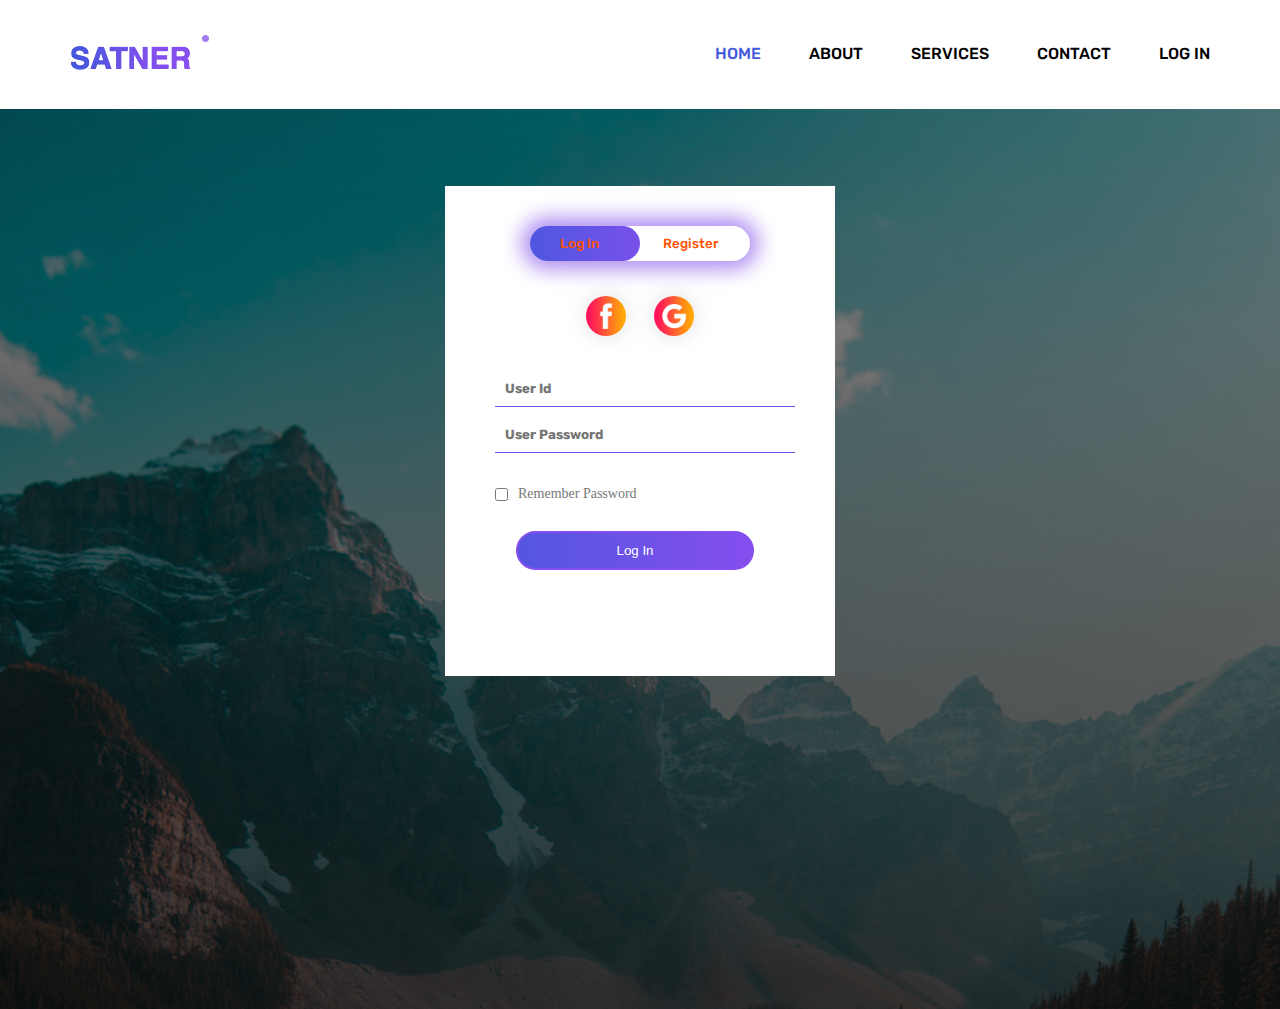
<file: login.html>
<!DOCTYPE html>
<html lang="en">
<head>
    <meta charset="UTF-8">
    <title>Member Page</title>
    <link rel="stylesheet" href="style.css">
</head>
<body>
   
   <!-----Start Header------->
    <header>
        <div class="header">
           <div class="navBra">
            <div class="container">
                <div class="headWrapper">
                    <div class="headLogo">
                        <a href="index.html"><img src="image/download.webp" alt=""></a>
                    </div>
                    <div class="headItem">
                        <ul>
                            <li><a id="homeI" href="index.html">HOME</a></li>
                            <li><a href="about.html">ABOUT</a></li>
                            <li><a href="services.html">SERVICES</a></li>
                            <li><a href="contact.html">CONTACT</a></li>
                            <li><a href="login.html">LOG IN</a></li>
                        </ul>
                    </div>
                </div>
            </div>
            </div>
        </div>
    </header>
   <!------End Header------>
   
    <div class="hero">
        <div class="form-box">
            <div class="button-box">
               <div id="btn"></div>
                <button type="button" class="toggle-btn" onClick="login()">Log In</button>
                <button type="button" class="toggle-btn" onClick="register()">Register</button>
            </div>
            <div class="social-Icons">
                <img src="image/fb.png" alt="">
                <img src="image/gp.png" alt="">
            </div>
            <form id="login" class="input-group">
                <input type="text" class="input-field" placeholder="User Id" required>
                <input type="password" class="input-field" placeholder="User Password" required>
                <input type="checkbox" class="chech-box"><span id="rememberLog">Remember Password</span>
                <button type="submit" class="submit-btn">Log In</button>
            </form>
            <form id="register" class="input-group">
                <input type="text" class="input-field" placeholder="User Id" required>
                <input type="email" class="input-field" placeholder="Enter Email" required>
                <input type="password" class="input-field" placeholder="User Password" required>
                <input type="checkbox" class="chech-box"><span id="rememberLog">I agree to the terms and conditions</span>
                <button type="submit" class="submit-btn">Resigter</button>
            </form>
        </div>
    </div>
    
    
    <script>
        var x = document.getElementById("login");
        var y = document.getElementById("register");
        var z = document.getElementById("btn");
        function register(){
            x.style.left = "-400px"
            y.style.left = "50px"
            z.style.left = "110px"
        }
        function login(){
            x.style.left = "50px"
            y.style.left = "450px"
            z.style.left = "0px"
        }
    </script>
</body>
</html>
</file>
<file: style.css>
@import url('https://fonts.googleapis.com/css2?family=Rubik:ital,wght@0,300;0,400;0,500;0,600;0,700;0,800;0,900;1,300;1,400;1,500;1,600;1,700;1,800;1,900&display=swap');

@import url('https://fonts.googleapis.com/css2?family=Rubik:ital,wght@0,300;0,400;0,500;0,600;0,700;0,800;0,900;1,300;1,400;1,500;1,600;1,700;1,800;1,900&family=Work+Sans:ital,wght@0,100;0,200;0,300;0,400;0,500;0,600;0,700;0,800;0,900;1,100;1,200;1,300;1,400;1,500;1,600;1,700;1,800;1,900&display=swap');


body{
    padding: 0px;
    margin: 0px;
    background: url(image/body-bg.png)no-repeat center;
}

h1, h2, h3, h4, h5, h6{
    font-family: 'Rubik', sans-serif;
}
p{
    font-family: 'Work Sans', sans-serif;
}

ul li{
    list-style: none;
    
}

a{
    text-decoration: none;
}

#sliderSec{
    overflow: hidden;
}




/*   Start Header    */

.header {
    /* overflow: hidden; */
    background: white;
    /* position: absolute; */
    /* width: 100%; */
    /* z-index: 9999; */
}

.container {
    width: 1140px;
    padding: 0 15px;
    margin: auto;
}

.headWrapper {
    overflow: hidden;
}

.headLogo {
    width: 200px;
    float: left;
    margin: 35px 0;
}

.headItem {
    float: right;
}

.headItem ul li {
    float: left;
    margin-left: 48px;
    font-family: rubik;
    font-weight: 500;
}

.headItem ul {
    margin: 44px 0;
    font-size: 16px;
}

.headItem ul li a {
    color: #000000;
    transition: 0.2s;
}

#homeI {
    color: #4458dc;
}

.headItem ul li a:hover{
    color: #4458dc; 
}

/*   End Header    */


/* Start Slider */


.sectionWrapper {
    overflow: hidden;
}

.sliderBanner {
    overflow: hidden;
}

.sliderText h3 {
    width: 285px;
    font-size: 45px;
    font-weight: 500;
    position: relative;
}

.sliderText h3:after {
    content: '';
    position: absolute;
    left: 55%;
    top: 52%;
    background: #000000;
    width: 400px;
    height: 2px;
}

.sliderText {width: 59%;}

.sliderText h1 {
    font-size: 60px;
    font-weight: 400;
    margin-bottom: 0;
}

.sliderText h5 {
    font-size: 26px;
    font-weight: lighter;
    margin-top: 4px;
}


.adaparcentage {
    width: 100%;
    float: left;
}

.imgpart {
    /* width: 20%; */
}

.sliderRImage img {
    position: absolute;
    height: 435px;
    right: 3px;
}

.sliderRImage {
    position: relative;
}

.hireMeBtn button {
    padding: 13px 40px;
    border-radius: 8px;
    outline: none;
    background: linear-gradient(45deg, #4458dc, #854fee);
    transition: 0.3s;
    float: left;
    margin-right: 30px;
    border: 2px solid #7751EA;
    outline: none !important;
}

.hireMeBtn button a {
    color: white;
    font-size: 15px;
    font-family: 'Rubik';
    font-weight: 400;
    transition: 0.3s;
}

.hireMeBtn button:hover{
    background: white;
    cursor: pointer;
}

.hireMeBtn button:hover a{
    color: black;
}

#sliBtn{
    background:  white;
    /* border: #7751EA; */
}

#sliBtn a{
    color: #000000;
}

#sliBtn:hover{
    background:  linear-gradient(45deg, #4458dc, #854fee);
}

#sliBtn:hover a{
    color: white;
}


section#aboutMe {
    overflow: hidden;
    padding: 150px 0;
}

.aboutWrapper {
    overflow: hidden;
}

.aboutMescndwrap {
    overflow: hidden;
}

.aboutImg {
    width: 50%;
    float: left;
}

.aboutImg img {
    width: 85%;
}

.aboutContant h1 {font-size: 40px;line-height: 50px;font-weight: 700;margin-bottom: 0;}

.aboutContant {
    width: 96%;
}

.aboutContant p {
    color: #777777;
    line-height: 30px;
}

.aboutMeBtn button {
    padding: 15px 50px;
    border: 2px solid #7552EA;
    border-radius: 8px;
    cursor: pointer;
    background: linear-gradient(to right, #4458dc 0%, #854fee 100%);
    transform: 0.3s;
    margin-top: 20px
}

.aboutMeBtn button a {
    color: white;
    font-weight: 700;
}

.aboutMeBtn button:hover{
    background: white;
    
}

.aboutMeBtn button:hover a{
    color: #000000;
}



















#experiance{
    overflow: hidden;
    padding: 75px 0;
}

.experianceWrapper {
    overflow: hidden;
}

.containerWrapper {
    overflow: hidden;
    padding: 0px 50px;
}

.experianeTimeanddescwrapper {
    width: 60%;
    float: left;
}

.experianceTime {
    font-size: 115px;
    color: #854FEE;
    float: left;
    line-height: 0px;
    margin-right: 10px;
    position: relative;
}

.experiancedesc {
    margin-top: 158px;
}

.experianceTime:after{
    background: url(image/client-info-bg.png);
    content: '';
    height: 175px;
    width: 175px;
    left: -28%;
    top: 12%;
    position: absolute;
}

.contactExperianceMe {
    font-size: 120px;
    float: left;
    margin-right: 20px;
}

.contactOf h3 {
    color: #854FEE;
    text-transform: uppercase;
    letter-spacing: 2px;
    font-size: 22px;
    margin: 0;
    padding: 0;
    font-weight: 200;
    padding-top: 29px;
}

.contactOf h1 {
    font-size: 30px;
    font-weight: 400;
    margin: 10px;
    padding: 0;
}

.experiancedesc h2 {font-weight: 200;font-size: 30px;}


























section#secviceOffer {
    overflow: hidden;
    padding: 75px 0;
}

.servicesWrapper {
    overflow: hidden;
}

.serviceofferWrapper {
    overflow: hidden;
}

.setviceTitle {
    text-align: center;
}

.setviceTitle h1 {
    font-size: 37px;
    margin: 0;
}

.setviceTitle p {
    padding: 0px 256px;
    font-size: 15px;
    line-height: 25px;
    letter-spacing: .5px;
    margin-bottom: 80px;
    color: #777777;
}

.serviceSinglebox {
    width: 255px;
    float: left;
    background: #f9f9fd;
    border-radius: 5px;
    margin-right: 37px;
    margin-bottom: 10px;
    transition: 0.5s
}

.servicesIconimg {
    text-align: center;
    padding-top: 50px;
}

.serviceSboxdesc {
    text-align: center;
}

.serviceSboxdesc h2 {
    margin-top: 33px;
    font-size: 21px;
    font-weight: 500;
}

.serviceSboxdesc p {
    color: #777777;
    padding: 0px 16px;
    line-height: 25px;
    font-size: 15px;
    margin-bottom: 50px;
}

.serviceSinglebox:last-child {
    margin: 0;
}


.serviceSinglebox:hover{
    box-shadow: 0px 15px 30px rgba(77, 87, 222, 0.3);
    background: #fff;
    cursor: pointer;
}


























.emailsendingcontainerWrapper{
    background: url(image/subscribe-bg.png);
    padding: 130px 0;
}

section#emailSendingaria {
    overflow: hidden;
}

.titleEmailsending {
    text-align: center;
}

.titleEmailsending h1 {
    color: white;
    font-size: 30px;
    margin: 0;
}

.titleEmailsending p {
    color: #fff;
    font-size: 15px;
    letter-spacing: 0.5px;
}

.emailforInput {
    float: left;
}

.subscribeEmailsending {overflow: hidden;}

.emailButton {margin-top: 40px;}

.emailforInput input {
    padding: 18px;
    width: 350px;
    border-radius: 5px;
    outline: none;
    border: 1px solid white;
    background: #6154E4;
    color: #ffffff;
    font-size: 15px;
}

.emailforInput {
    margin-left: 21%;
    margin-top: 40px;
}

.emailButton button {
    padding: 15px 45px;
    margin-left: 30px;
    cursor: pointer;
    border-radius: 5px;
    outline: none;
    border: 2px solid #fff;
    transition: 0.3s
}

.emailButton button a {
    color: #000000;
    font-weight: 800;
}

.emailButton button:hover{
    background: #854EEE;
}

.emailButton button:hover a{
    color: #fff;
}

footer#footer {padding-top: 75px;padding-bottom: 25px;}

.footerWrapper {
    text-align: center;
}

.imgandTitle h3 {
    font-size: 22px;
    font-weight: 400;
}

.footerIcons i {
    font-size: 22px;
    margin-bottom: 49px;
}

.footerIcons a {
    margin-right: 30px;
    color: #854EEE;
    transition: 0.3s
}

.footerIcons a:hover{
    color: #ff5200;
}

.copycightClaim {
    text-align: center;
    border-top: 1px solid #7B50EB;
    margin: 0;
    padding-top: 24px;
}






/*   Start About MySelf   */



.servicesBTitle{
    background: url(image/xcommon-banner.png.pagespeed.ic.J0zUWyCkhN.png)repeat no-repeat center;
    overflow: hidden;
    width: 70%;
    margin: auto;
}

.servicesBTitle h1 {
    text-align: center;
    padding: 200px 141px;
    font-size: 50px;
    color: #fff;
}

/*   End About MySelf   */



/*   Start contact   */

section#contactUsWithMe {
    overflow: hidden;
    padding: 75px 0;
}

.contactUsMain {
    overflow: hidden;
}

.contactusContainerWrapper {
    overflow: hidden;
    width: 305px;
    float: left;
}

.contactHomeIcon {
    font-size: 27px;
    float: left;
    margin-bottom: 20px;
    color: #6553E5;
    margin-right: 20px;
}

.contactdescHome h3 {
    margin-bottom: 0;
    font-size: 18px;
    font-weight: 500;
    margin-top: 0;
}

.contactdescHome p {margin-top: 5px;}

.contactPhoneIcon {
    font-size: 27px;
    float: left;
    margin-bottom: 40px;
    margin-right: 20px;
    color: #6553E5;
}

.contactdesPhone h3 {
    font-size: 18px;
    font-weight: 500;
    margin-bottom: 0;
}

.contactdesPhone p {
    margin-top: 5px;
}

.contactEmailIcon {
    font-size: 27px;
    color: #6553E5;
    float: left;
    margin-bottom: 34px;
    margin-right: 20px;
}

.contactdescEmail h3 {
    font-size: 18px;
    font-weight: 500;
    margin-bottom: 0;
}

.contactdescEmail p {
    margin: 5px;
}

.contactdesPhone {
    margin-bottom: 30px;
}

.contactdescHome {
    margin-bottom: 30px;
}

.contactsubmited {
    width: 440px;
    float: left;
}

.contactInputBox input {
    width: 100%;
    font-size: 17px;
    padding: 11px 20px;
    outline: none;
    color: #777777;
    background: white;
    border: 1px solid #ddd;
    box-sizing: border-box;
    font-family: 'Rubik';
    font-weight: 100;
}

.contactInputBox {
    padding-bottom: 10px;
    padding-right: 0px;
    padding-left: 70px;
}

.contactmessageSentBox {
    float: right;
    width: 347px;
    padding: 0px 20px;
}

.contactmessageSentBox textarea {
    padding: 15px;
    font-size: 16px;
    outline: none;
    border: 1px solid #ddd;
}

.contactSubBtn {
    float: right;
    padding: 20px;
}

.contactSubBtn button {
    padding: 12px 40px;
    background: linear-gradient(to right, #4458dc 0%, #854fee 100%), radial-gradient(circle at top left, #4458dc, #854fee);
    border-radius: 5px;
    border: 2px solid #4458dc;
    cursor: pointer;
    transition: 0.3s;
    outline: none;
}

.contactSubBtn button a {
    color: white;
    font-weight: 500;
    font-family: 'Rubik';
    letter-spacing: 1px;
}

.contactSubBtn button:hover{
    background: #fff;
}

.contactSubBtn button:hover a{
    color: #000000;
}


/*   end contact   */





/*  Start Google Map   */

.googleMap {
    width: 1000px;
    margin: auto;
    position: relative;
    display: block;
    padding: 75px 0;
}

.googleMap iframe {
    width: 100%;
}

/*   End Google Map    */


/*  start login box  */


.hero{
    height: 100%;
    width: 100%;
    background-image: linear-gradient(#00000070,#000000bf),url(image/banner.jpg);
    background-position: center;
    background-size: cover;
    position: absolute;
}

.form-box{
    width: 380px;
    height: 480px;
    position: relative;
    margin: 6% auto;
    background: #fff;
    padding: 5px;
    overflow: hidden;
}

.button-box{
    width: 220px;
    margin: 35px auto;
    position: relative;
    box-shadow: 0 0 20px 9px #B192F2;
    border-radius: 30px;
}

.toggle-btn{
    padding: 10px 30px;
    cursor: pointer;
    background: transparent;
    border: 0;
    outline: none;
    position: relative;
    color: #ff5200;
    font-family: rubik;
    font-weight: 500;
}

#btn{
    top: 0;
    left: 0;
    position: absolute;
    width: 110px;
    height: 100%;
    background: linear-gradient(to right, #4E57DF,#7851EA);
    border-radius: 30px;
    transition: .5s;
}

.social-Icons{
    margin: 30px auto;
    text-align: center;
}

.social-Icons img{
    width: 40px;
    margin: 0 12px;
    box-shadow: 0 0 20px 0 #7f7f7f3d;
    cursor: pointer;
    border-radius: 50%;
}

.input-group{
    top: 180px;
    position: absolute;
    width: 280px;
    transition: .5s;
}

.input-field{
    width: 100%;
    padding: 10px 10px;
    margin: 5px 0;
    border-left: 0;
    border-top: 0;
    border-right: 0;
    border-bottom: 1px solid #7251E8;
    outline: none;
    background: transparent;
    font-family: 'Rubik';
    font-weight: 700;
}

.submit-btn{
    width: 85%;
    padding: 10px;
    cursor: pointer;
    display: block;
    margin: auto;
    background: linear-gradient(to right, #5356E0, #854EEE);
    color: white;
    outline: none;
    border-radius: 50px;
    border: 2px solid #854EEE;
    transition: .4s;
}

.submit-btn:hover{
    color: #000000;
    background: #fff;
}

.chech-box{
    margin: 30px 10px 30px 0;
}

#rememberLog{
    color: #777777;
    font-size: 14px;
    bottom: 68px;
    position: absolute;
}

#login{
    left: 50px;
}

#register{
    left: 450px;
}


/*  end login box  */
</file>
